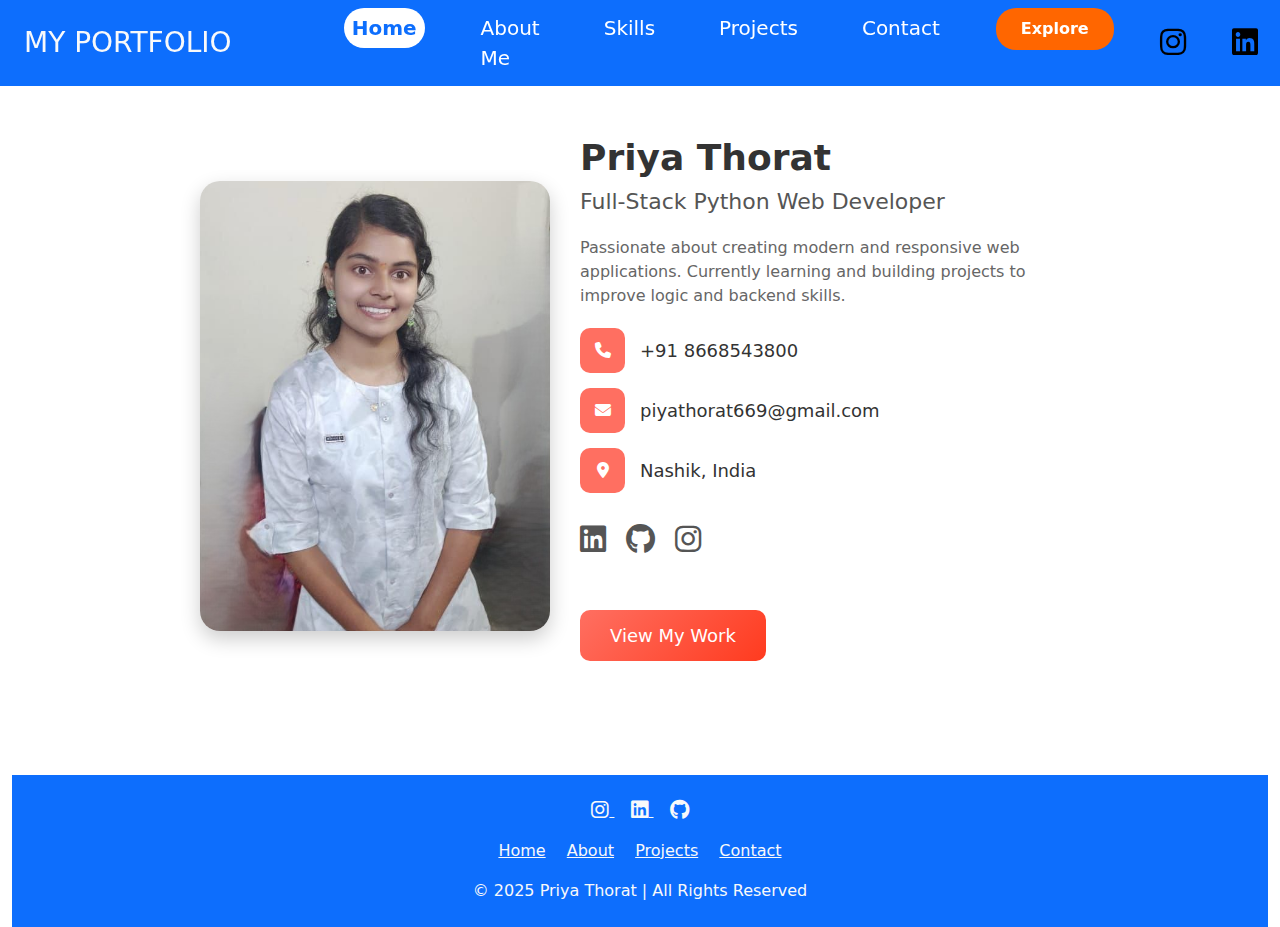
<file: index.html>
<!DOCTYPE html>
<html lang="en">
<head>
  <meta charset="UTF-8">
  <meta name="viewport" content="width=device-width, initial-scale=1.0">
  <title>Portfolio Navbar</title>

  <!-- Font Awesome -->
  <link rel="stylesheet" href="https://cdnjs.cloudflare.com/ajax/libs/font-awesome/6.5.1/css/all.min.css">

  <!-- Bootstrap 5 CSS -->
  <link href="https://cdn.jsdelivr.net/npm/bootstrap@5.3.3/dist/css/bootstrap.min.css" rel="stylesheet">

 <link rel="stylesheet" href="portfolio.css">
</head>
<body>
  <div class="container-fluid">
    <div class="row">
      <div class="col-12 sticky-top bg-primary">
        <nav class="navbar navbar-expand-lg bg-primary">
          <div class="container-fluid">
            <a class="navbar-brand fs-3 text-light" href="#">MY PORTFOLIO</a>
            <button class="navbar-toggler" type="button" data-bs-toggle="collapse" data-bs-target="#navbarSupportedContent" 
              aria-controls="navbarSupportedContent" aria-expanded="false" aria-label="Toggle navigation">
              <span class="navbar-toggler-icon"></span>
            </button>
            
            <div class="collapse navbar-collapse" id="navbarSupportedContent">
              <ul class="navbar-nav mb-2 mb-lg-0 ms-5">
                <li class="nav-item ms-5 fs-5">
                  <a class="nav-link active" href="index.html">Home</a> 
                </li>
                <li class="nav-item ms-5 fs-5">
                  <a class="nav-link" href="about.html">About Me</a>
                </li>
                <li class="nav-item ms-5 fs-5">
                  <a class="nav-link" href="skills.html">Skills</a>
                </li>
                <li class="nav-item ms-5 fs-5">
                  <a class="nav-link" href="projects.html">Projects</a>
                </li>
                <li class="nav-item ms-5 fs-5">
                  <a class="nav-link" href="contact.html">Contact</a>
                </li>
                <li class="ms-5">
                  <a href="#" class="btn btn-hire px-4" data-bs-toggle="modal" data-bs-target="#exploreModal">Explore</a>

                </li>
              </ul>

              <!-- Social icons -->
              <ul class="navbar-nav ms-auto">
               <div class="d-flex ms-auto align-items-center">
  <li class="nav-item ms-3" style="list-style:none;">
    <a href="https://www.instagram.com/piya_thorat669/"><i class="fa-brands fa-instagram"></i></a>
  </li>
  <li class="nav-item ms-3" style="list-style:none;">
    <a href="https://www.linkedin.com/in/priya-thorat-818b58284/"><i class="fa-brands fa-linkedin"></i></a>
  </li>
  <li class="nav-item ms-3" style="list-style:none;">
    <a href="https://github.com/piyathorat"><i class="fa-brands fa-github"></i></a>
  </li>
</div>

              </ul>
            </div>
          </div>
        </nav>
      </div>
    </div>

 <section class="hero container">
    <!-- Left: Profile Photo -->
    <div class="photo-container">
      <img src="static/portfoilio pic.jpg" alt="Piya Thorat">
    </div>

    <!-- Right: Info -->
    <div class="info">
      <h1>Priya Thorat</h1>
      <h3>Full-Stack Python Web Developer</h3>
      <p>Passionate about creating modern and responsive web applications. Currently learning and building projects to improve logic and backend skills.</p>

  
      <div class="info-item">
        <div class="icon-box"><i class="fa-solid fa-phone"></i></div>
        <span>+91 8668543800</span>
      </div>
      <div class="info-item">
        <div class="icon-box"><i class="fa-solid fa-envelope"></i></div>
        <span>piyathorat669@gmail.com</span>
      </div>
      <div class="info-item">
        <div class="icon-box"><i class="fa-solid fa-location-dot"></i></div>
        <span>Nashik, India</span>
      </div>

      <div class="social-icons mt-4">
        <a href="https://www.linkedin.com/in/priya-thorat-818b58284/"><i class="fa-brands fa-linkedin"></i></a>
        <a href="https://github.com/piyathorat"><i class="fa-brands fa-github"></i></a>
        <a href="https://www.instagram.com/piya_thorat669/"><i class="fa-brands fa-instagram"></i></a>
      </div>
      <a href="projects.html" class="btn btn-primary btn-lg mb-3 mt-5 ml-4">View My Work</a>
    </div>
  </section>
 <footer class="bg-primary text-light text-center py-4 mt-5">
  <div class="container">
    <!-- Social Media Links -->
    <div class="mb-3">
      <a href="https://www.instagram.com/piya_thorat669/" class="text-light me-3">
        <i class="fa-brands fa-instagram fa-lg"></i>
      </a>
      <a href="https://www.linkedin.com/in/priya-thorat-818b58284/" class="text-light me-3">
        <i class="fa-brands fa-linkedin fa-lg"></i>
      </a>
      <a href="https://github.com/piyathorat" class="text-light">
        <i class="fa-brands fa-github fa-lg"></i>
      </a>
    </div>

    <!-- Quick Links -->
    <div class="mb-3">
      <a href="index.html" class="text-light me-3">Home</a>
      <a href="about.html" class="text-light me-3">About</a>
      <a href="projects.html" class="text-light me-3">Projects</a>
      <a href="contact.html" class="text-light">Contact</a>
    </div>

    <!-- Copyright -->
    <p class="mb-0">© 2025 Priya Thorat | All Rights Reserved</p>
  </div>
</footer> 
  <!-- Bootstrap 5 JS -->
   
<div class="modal fade" id="exploreModal" tabindex="-1">
  <div class="modal-dialog modal-dialog-centered">
    <div class="modal-content p-4">
      <h5 class="modal-title">Explore More</h5>
      <div class="mt-3">
        <a href="https://www.linkedin.com/in/priya-thorat-818b58284/" class="btn btn-primary w-100 mb-2">Explore Mini Projects on Linkdin</a>
      </div>
    </div>
  </div>
</div>


  <script src="https://cdn.jsdelivr.net/npm/bootstrap@5.3.3/dist/js/bootstrap.bundle.min.js"></script>
</body>
</html>
</file>
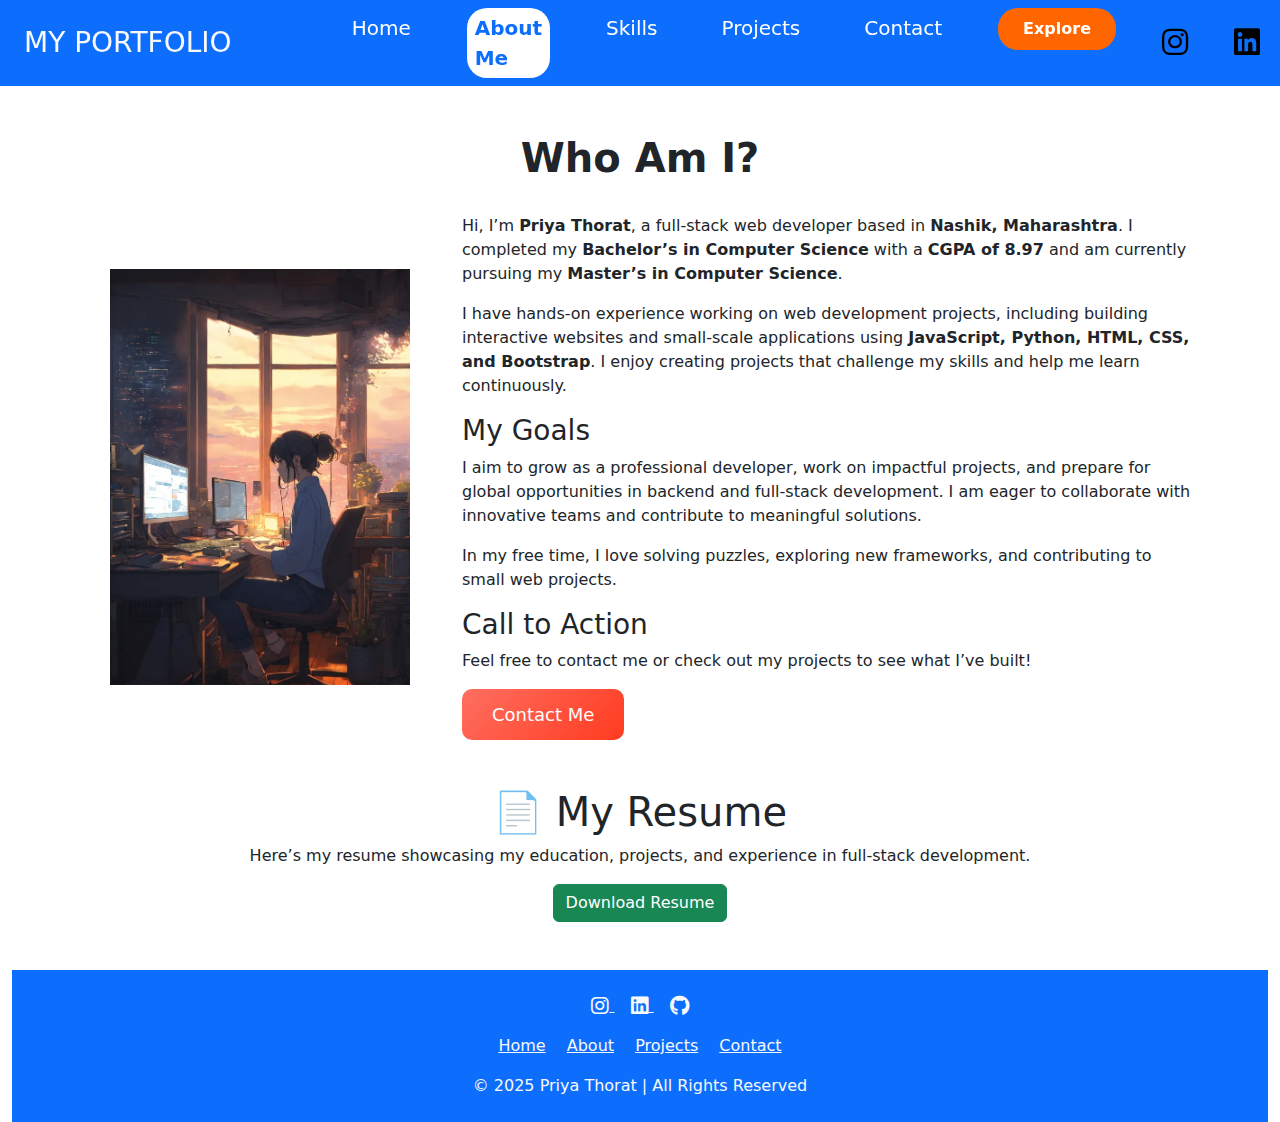
<file: about.html>
<!DOCTYPE html>
<html lang="en">
<head>
  <meta charset="UTF-8">
  <meta name="viewport" content="width=device-width, initial-scale=1.0">
  <title>Portfolio Navbar</title>

  <!-- Font Awesome -->
  <link rel="stylesheet" href="https://cdnjs.cloudflare.com/ajax/libs/font-awesome/6.5.1/css/all.min.css">

  <!-- Bootstrap 5 CSS -->
  <link href="https://cdn.jsdelivr.net/npm/bootstrap@5.3.3/dist/css/bootstrap.min.css" rel="stylesheet">

  <link rel="stylesheet" href="portfolio.css">
</head>
<body>
  <div class="container-fluid">
    <div class="row">
      <div class="col-12 bg-primary">
        <nav class="navbar navbar-expand-lg navbar-light bg-primary sticky-top">
          <div class="container-fluid">
            <a class="navbar-brand fs-3 text-light" href="#">MY PORTFOLIO</a>
            <button class="navbar-toggler" type="button" data-bs-toggle="collapse" data-bs-target="#navbarSupportedContent" 
              aria-controls="navbarSupportedContent" aria-expanded="false" aria-label="Toggle navigation">
              <span class="navbar-toggler-icon"></span>
            </button>
            
            <div class="collapse navbar-collapse" id="navbarSupportedContent">
              <ul class="navbar-nav mb-2 mb-lg-0 ms-5">
                <li class="nav-item ms-5 fs-5">
                  <a class="nav-link " href="index.html">Home</a> <!-- ✅ Active here -->
                </li>
                <li class="nav-item ms-5 fs-5">
                  <a class="nav-link active" href="about.html">About Me</a>
                </li>
                <li class="nav-item ms-5 fs-5">
                  <a class="nav-link" href="skills.html">Skills</a>
                </li>
                <li class="nav-item ms-5 fs-5">
                  <a class="nav-link" href="projects.html">Projects</a>
                </li>
                <li class="nav-item ms-5 fs-5">
                  <a class="nav-link" href="contact.html">Contact</a>
                </li>
                <li class="ms-5">
                <a href="#" class="btn btn-hire px-4" data-bs-toggle="modal" data-bs-target="#exploreModal">Explore</a>
              </ul>

              <!-- Social icons -->
              <ul class="navbar-nav ms-auto">
<div class="d-flex ms-auto align-items-center">
  <li class="nav-item ms-3" style="list-style:none;">
    <a href="https://www.instagram.com/piya_thorat669/"><i class="fa-brands fa-instagram"></i></a>
  </li>
  <li class="nav-item ms-3" style="list-style:none;">
    <a href="https://www.linkedin.com/in/priya-thorat-818b58284/"><i class="fa-brands fa-linkedin"></i></a>
  </li>
  <li class="nav-item ms-3" style="list-style:none;">
    <a href="https://github.com/piyathorat"><i class="fa-brands fa-github"></i></a>
  </li>
</div>

              </ul>
            </div>
          </div>
        </nav>
      </div>
    </div>

    <!-- about me section  -->
    <div class="container mt-5">

  <!-- Who Am I Section -->
  <div class="row">
    <div class="col-12 text-center">
      <h1><b>Who Am I?</b></h1>
    </div>
  </div>

  <div class="row align-items-center mt-4">
    <!-- Image -->
    <div class="col-md-4 text-center">
      <img src="static/anime.webp" alt="Profile Picture" width="300">
    </div>

    <!-- About Text -->
    <div class="col-md-8">
      <p>
        Hi, I’m <b>Priya Thorat</b>, a full-stack web developer based in <b>Nashik, Maharashtra</b>. 
        I completed my <b>Bachelor’s in Computer Science</b> with a <b>CGPA of 8.97</b> 
        and am currently pursuing my <b>Master’s in Computer Science</b>.
      </p>

      <p>
        I have hands-on experience working on web development projects, including building interactive 
        websites and small-scale applications using <b>JavaScript, Python, HTML, CSS, and Bootstrap</b>. 
        I enjoy creating projects that challenge my skills and help me learn continuously.
      </p>

      <h3>My Goals</h3>
      <p>
        I aim to grow as a professional developer, work on impactful projects, and prepare for global 
        opportunities in backend and full-stack development. I am eager to collaborate with innovative 
        teams and contribute to meaningful solutions.
      </p>

      <p>
        In my free time, I love solving puzzles, exploring new frameworks, and contributing to small web projects.
      </p>

      <h3>Call to Action</h3>
      <p>
        Feel free to contact me or check out my projects to see what I’ve built!
      </p>
      <a href="contact.html" class="btn btn-primary">Contact Me</a>
    </div>
  </div>

  <!-- Resume Section -->
  <div class="row mt-5">
    <div class="col-12 text-center">
      <h1>📄 My Resume</h1>
      <p>Here’s my resume showcasing my education, projects, and experience in full-stack development.</p>
      <a href="static/Priya Suresh THORAt (4).pdf" class="btn btn-success" download>Download Resume</a>
    </div>
  </div>

</div>

 <footer class="bg-primary text-light text-center py-4 mt-5">
  <div class="container">
    <!-- Social Media Links -->
    <div class="mb-3">
      <a href="https://www.instagram.com/piya_thorat669/" class="text-light me-3">
        <i class="fa-brands fa-instagram fa-lg"></i>
      </a>
      <a href="https://www.linkedin.com/in/priya-thorat-818b58284/" class="text-light me-3">
        <i class="fa-brands fa-linkedin fa-lg"></i>
      </a>
      <a href="https://github.com/piyathorat" class="text-light">
        <i class="fa-brands fa-github fa-lg"></i>
      </a>
    </div>

    <!-- Quick Links -->
    <div class="mb-3">
      <a href="index.html" class="text-light me-3">Home</a>
      <a href="about.html" class="text-light me-3">About</a>
      <a href="projects.html" class="text-light me-3">Projects</a>
      <a href="contact.html" class="text-light">Contact</a>
    </div>

    <!-- Copyright -->
    <p class="mb-0">© 2025 Priya Thorat | All Rights Reserved</p>
  </div>
</footer>








  <!-- Bootstrap 5 JS -->
   <div class="modal fade" id="exploreModal" tabindex="-1">
  <div class="modal-dialog modal-dialog-centered">
    <div class="modal-content p-4">
      <h5 class="modal-title">Explore More</h5>
      <div class="mt-3">
        <a href="https://www.linkedin.com/in/priya-thorat-818b58284/" class="btn btn-primary w-100 mb-2">Explore Mini Projects on Linkdin</a>
      </div>
    </div>
  </div>
</div>
  <script src="https://cdn.jsdelivr.net/npm/bootstrap@5.3.3/dist/js/bootstrap.bundle.min.js"></script>
</body>
</html>
</file>
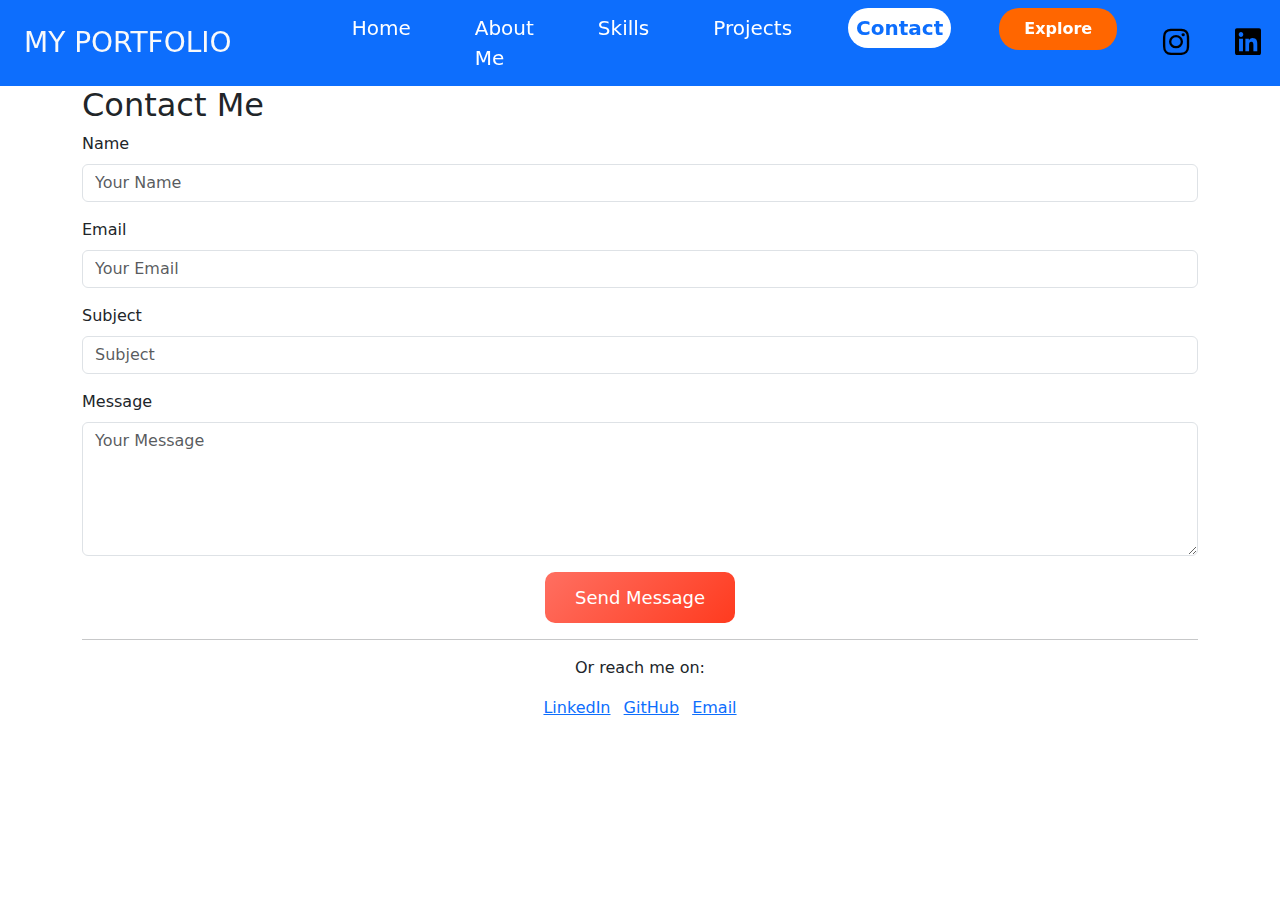
<file: contact.html>
<!DOCTYPE html>
<html lang="en">
<head>
  <meta charset="UTF-8">
  <meta name="viewport" content="width=device-width, initial-scale=1.0">
  <title>Portfolio Navbar</title>

  <!-- Font Awesome -->
  <link rel="stylesheet" href="https://cdnjs.cloudflare.com/ajax/libs/font-awesome/6.5.1/css/all.min.css">

  <!-- Bootstrap 5 CSS -->
  <link href="https://cdn.jsdelivr.net/npm/bootstrap@5.3.3/dist/css/bootstrap.min.css" rel="stylesheet">

 <link rel="stylesheet" href="portfolio.css">
</head>
<body>
  <div class="container-fluid">
    <div class="row">
      <div class="col-12 sticky-top bg-primary">
        <nav class="navbar navbar-expand-lg bg-primary">
          <div class="container-fluid">
            <a class="navbar-brand fs-3 text-light" href="#">MY PORTFOLIO</a>
            <button class="navbar-toggler" type="button" data-bs-toggle="collapse" data-bs-target="#navbarSupportedContent" 
              aria-controls="navbarSupportedContent" aria-expanded="false" aria-label="Toggle navigation">
              <span class="navbar-toggler-icon"></span>
            </button>
            
            <div class="collapse navbar-collapse" id="navbarSupportedContent">
              <ul class="navbar-nav mb-2 mb-lg-0 ms-5">
                <li class="nav-item ms-5 fs-5">
                  <a class="nav-link " href="index.html">Home</a> <!-- ✅ Active here -->
                </li>
                <li class="nav-item ms-5 fs-5">
                  <a class="nav-link" href="about.html">About Me</a>
                </li>
                <li class="nav-item ms-5 fs-5">
                  <a class="nav-link" href="skills.html">Skills</a>
                </li>
                <li class="nav-item ms-5 fs-5">
                  <a class="nav-link" href="projects.html">Projects</a>
                </li>
                <li class="nav-item ms-5 fs-5">
                  <a class="nav-link active" href="contact.html">Contact</a>
                </li>
                <li class="ms-5">
                   <a href="#" class="btn btn-hire px-4" data-bs-toggle="modal" data-bs-target="#exploreModal">Explore</a>
                </li>
              </ul>

              <!-- Social icons -->
              <ul class="navbar-nav ms-auto">
               <div class="d-flex ms-auto align-items-center">
  <li class="nav-item ms-3" style="list-style:none;">
    <a href="https://www.instagram.com/piya_thorat669/"><i class="fa-brands fa-instagram"></i></a>
  </li>
  <li class="nav-item ms-3" style="list-style:none;">
    <a href="https://www.linkedin.com/in/priya-thorat-818b58284/"><i class="fa-brands fa-linkedin"></i></a>
  </li>
  <li class="nav-item ms-3" style="list-style:none;">
    <a href="https://github.com/piyathorat"><i class="fa-brands fa-github"></i></a>
  </li>
</div>

              </ul>
            </div>
          </div>
        </nav>
      </div>
    </div>
     <div class="container">
    <h2>Contact Me</h2>
    <form action="https://formspree.io/f/YOUR_FORM_ID" method="POST">
      <div class="mb-3">
        <label for="name" class="form-label">Name</label>
        <input type="text" class="form-control" id="name" name="name" placeholder="Your Name" required>
      </div>
      <div class="mb-3">
        <label for="email" class="form-label">Email</label>
        <input type="email" class="form-control" id="email" name="_replyto" placeholder="Your Email" required>
      </div>
      <div class="mb-3">
        <label for="subject" class="form-label">Subject</label>
        <input type="text" class="form-control" id="subject" name="subject" placeholder="Subject" required>
      </div>
      <div class="mb-3">
        <label for="message" class="form-label">Message</label>
        <textarea class="form-control" id="message" name="message" rows="5" placeholder="Your Message" required></textarea>
      </div>
      <div class="text-center">
        <button type="submit" class="btn btn-primary btn-submit">Send Message</button>
      </div>
    </form>
    <hr>
    <div class="text-center mt-3">
      <p>Or reach me on:</p>
      <a href="https://www.linkedin.com/in/priya-thorat-818b58284/" target="_blank" class="me-2">LinkedIn</a>
      <a href="https://github.com/piyathorat" target="_blank" class="me-2">GitHub</a>
      <a href="piyathorat669.com">Email</a>
    </div>
  </div>
  </div>


  
  <!-- Bootstrap 5 JS -->
   <div class="modal fade" id="exploreModal" tabindex="-1">
  <div class="modal-dialog modal-dialog-centered">
    <div class="modal-content p-4">
      <h5 class="modal-title">Explore More</h5>
      <div class="mt-3">
        <a href="https://www.linkedin.com/in/priya-thorat-818b58284/" class="btn btn-primary w-100 mb-2">Explore Mini Projects on Linkdin</a>
      </div>
    </div>
  </div>
</div>
  <script src="https://cdn.jsdelivr.net/npm/bootstrap@5.3.3/dist/js/bootstrap.bundle.min.js"></script>
</body>
</html>
</file>
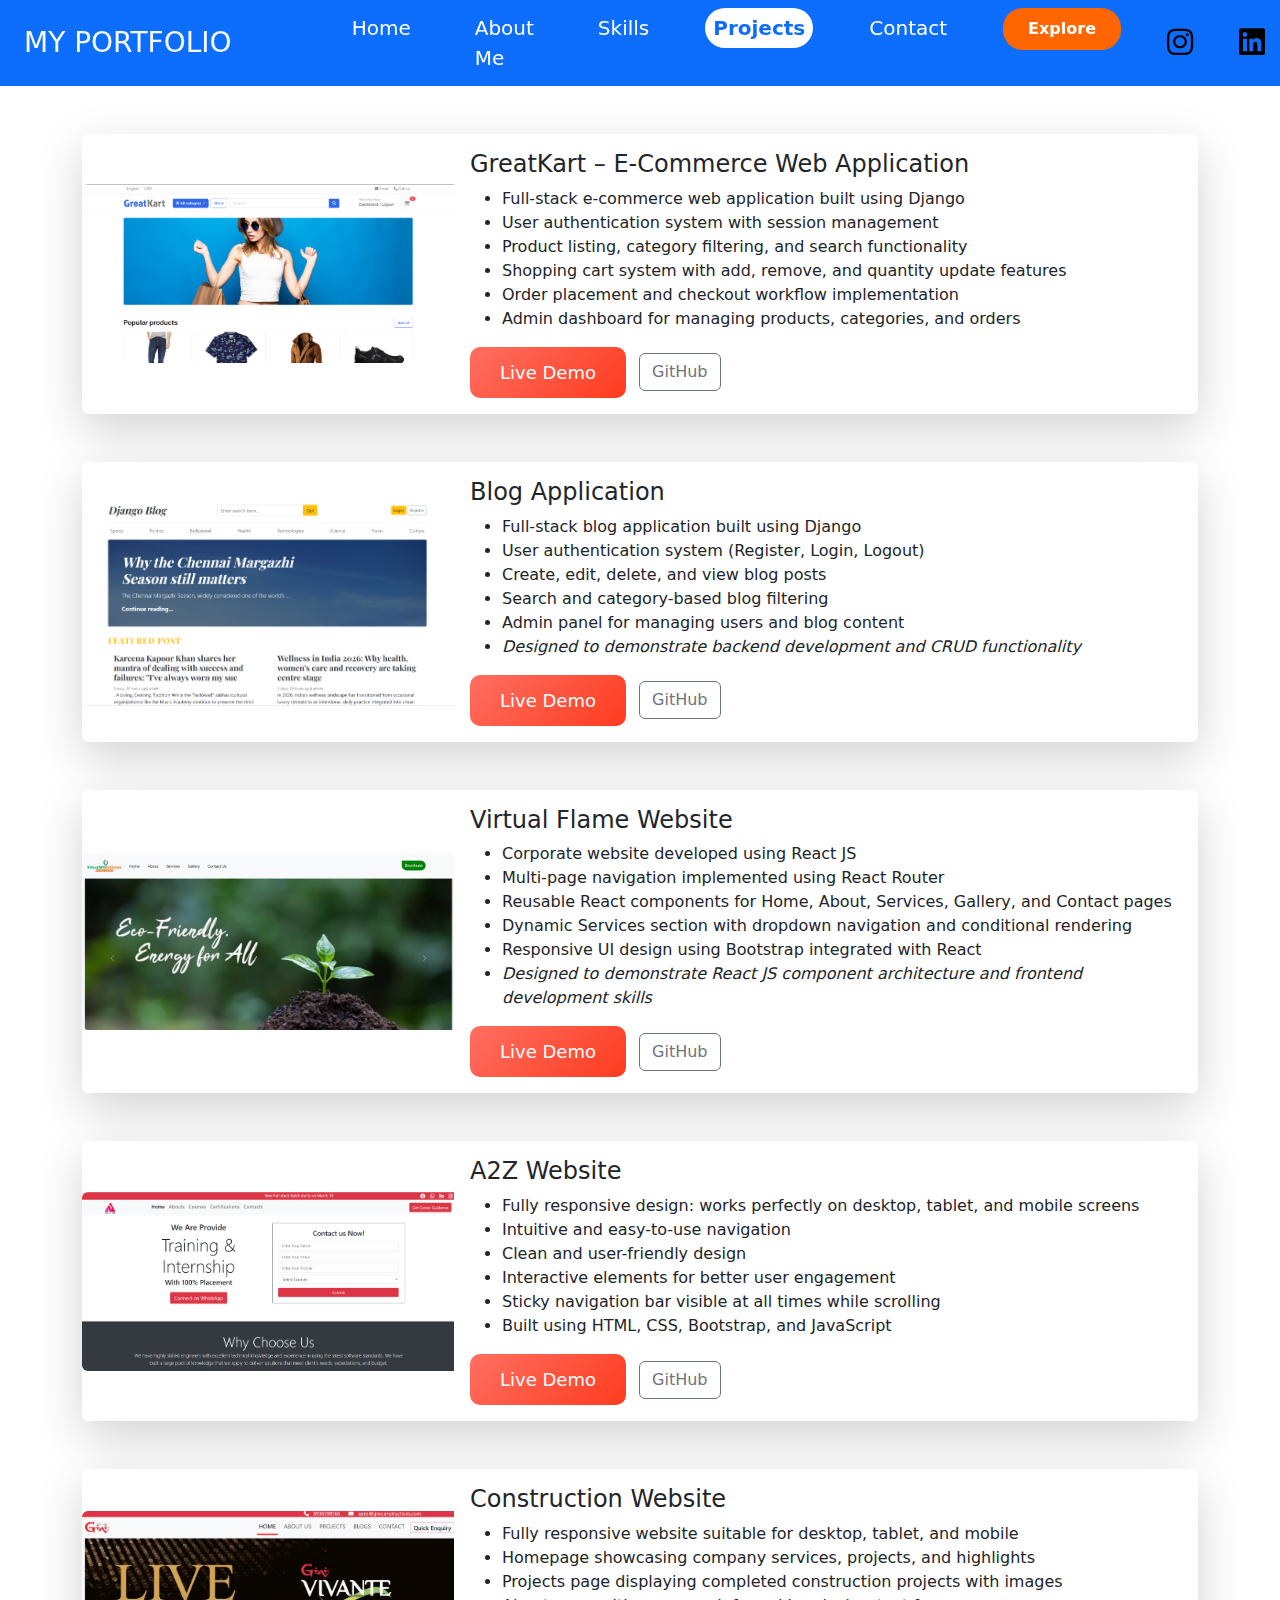
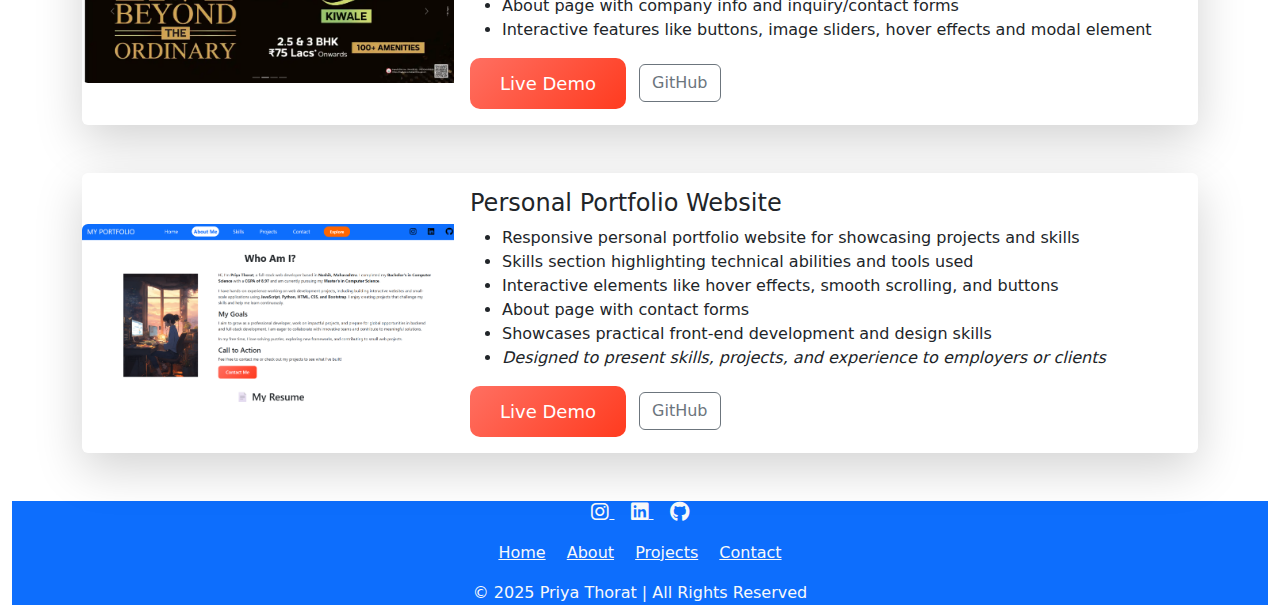
<file: projects.html>
<!DOCTYPE html>
<html lang="en">
<head>
  <meta charset="UTF-8">
  <meta name="viewport" content="width=device-width, initial-scale=1.0">
  <title>Portfolio Navbar</title>

  <!-- Font Awesome -->
  <link rel="stylesheet" href="https://cdnjs.cloudflare.com/ajax/libs/font-awesome/6.5.1/css/all.min.css">

  <!-- Bootstrap 5 CSS -->
  <link href="https://cdn.jsdelivr.net/npm/bootstrap@5.3.3/dist/css/bootstrap.min.css" rel="stylesheet">

  <link rel="stylesheet" href="portfolio.css">
</head>
<body>
  <div class="container-fluid">
    <div class="row">
      <div class="col-12 sticky-top bg-primary">
        <nav class="navbar navbar-expand-lg bg-primary">
          <div class="container-fluid">
            <a class="navbar-brand fs-3 text-light" href="#">MY PORTFOLIO</a>
            <button class="navbar-toggler" type="button" data-bs-toggle="collapse" data-bs-target="#navbarSupportedContent" 
              aria-controls="navbarSupportedContent" aria-expanded="false" aria-label="Toggle navigation">
              <span class="navbar-toggler-icon"></span>
            </button>
            
            <div class="collapse navbar-collapse" id="navbarSupportedContent">
              <ul class="navbar-nav mb-2 mb-lg-0 ms-5">
                <li class="nav-item ms-5 fs-5">
                  <a class="nav-link " href="index.html">Home</a> 
                </li>
                <li class="nav-item ms-5 fs-5">
                  <a class="nav-link" href="about.html">About Me</a>
                </li>
                <li class="nav-item ms-5 fs-5">
                  <a class="nav-link" href="skills.html">Skills</a>
                </li>
                <li class="nav-item ms-5 fs-5">
                  <a class="nav-link active" href="projects.html">Projects</a>
                </li>
                <li class="nav-item ms-5 fs-5">
                  <a class="nav-link" href="contact.html">Contact</a>
                </li>
                <li class="ms-5">
                   <a href="#" class="btn btn-hire px-4" data-bs-toggle="modal" data-bs-target="#exploreModal">Explore</a>
                </li>
              </ul>

              <!-- Social icons -->
               
              <ul class="navbar-nav ms-auto">
       <div class="d-flex ms-auto align-items-center">
  <li class="nav-item ms-3" style="list-style:none;">
    <a href="https://www.instagram.com/piya_thorat669/"><i class="fa-brands fa-instagram"></i></a>
  </li>
  <li class="nav-item ms-3" style="list-style:none;">
    <a href="https://www.linkedin.com/in/priya-thorat-818b58284/"><i class="fa-brands fa-linkedin"></i></a>
  </li>
  <li class="nav-item ms-3" style="list-style:none;">
    <a href="https://github.com/piyathorat"><i class="fa-brands fa-github"></i></a>
  </li>
</div>
              </ul>

            </div>
          </div>
        </nav>
      </div>
    </div>
    <!-- a2z -->
<div class="container my-5">

<!-- GreatKart  -->
 <div class="card mb-5 shadow-lg border-0">
  <div class="row g-0">
    <div class="col-md-4 d-flex align-items-center">
      <img src="static/Screenshot 2026-02-12 132833.png" class="img-fluid rounded-start" alt="Blog Application">
    </div>
    <div class="col-md-8">
      <div class="card-body">
        <h4 class="card-title">GreatKart – E-Commerce Web Application</h4>
        <ul class="card-text fs-6">
          <li>Full-stack e-commerce web application built using Django</li>
          <li>User authentication system with session management</li>
          <li>Product listing, category filtering, and search functionality</li>
          <li>Shopping cart system with add, remove, and quantity update features</li>
          <li>Order placement and checkout workflow implementation</li>
          <li>Admin dashboard for managing products, categories, and orders</li>
        </ul>
        <a href="https://greatkart-django-1-0v70.onrender.com" target="_blank" class="btn btn-primary me-2">Live Demo</a>
        <a href="https://github.com/piyathorat/greatkart-django" target="_blank" class="btn btn-outline-secondary">GitHub</a>
      </div>
    </div>
  </div>
</div>

    <!-- Blog  Website -->
<div class="card mb-5 shadow-lg border-0">
  <div class="row g-0">
    <div class="col-md-4 d-flex align-items-center">
      <img src="static/Screenshot 2026-01-11 131229.png" class="img-fluid rounded-start" alt="Blog Application">
    </div>
    <div class="col-md-8">
      <div class="card-body">
        <h4 class="card-title">Blog Application</h4>
        <ul class="card-text fs-6">
          <li>Full-stack blog application built using Django</li>
          <li>User authentication system (Register, Login, Logout)</li>
          <li>Create, edit, delete, and view blog posts</li>
          <li>Search and category-based blog filtering</li>
          <li>Admin panel for managing users and blog content</li>
          <li><i>Designed to demonstrate backend development and CRUD functionality</i></li>
        </ul>
        <a href="https://piyathorat669.pythonanywhere.com/" target="_blank" class="btn btn-primary me-2">Live Demo</a>
        <a href="https://github.com/piyathorat/django-blog" target="_blank" class="btn btn-outline-secondary">GitHub</a>
      </div>
    </div>
  </div>
</div>


  <!-- Virtual Flame  Website -->
<div class="card mb-5 shadow-lg border-0">
  <div class="row g-0">
    <div class="col-md-4 d-flex align-items-center">
      <img src="static/Screenshot 2026-01-14 135856.png" class="img-fluid rounded-start" alt="Blog Application">
    </div>
    <div class="col-md-8">
      <div class="card-body">
        <h4 class="card-title">Virtual Flame  Website </h4>
        <ul class="card-text fs-6">
          <li>Corporate website developed using React JS</li>
<li>Multi-page navigation implemented using React Router</li>
<li>Reusable React components for Home, About, Services, Gallery, and Contact pages</li>
<li>Dynamic Services section with dropdown navigation and conditional rendering</li>
<li>Responsive UI design using Bootstrap integrated with React</li>
<li><i>Designed to demonstrate React JS component architecture and frontend development skills</i></li>

        </ul>
        <a href="https://virtual-white-flame-website.vercel.app/" target="_blank" class="btn btn-primary me-2">Live Demo</a>
        <a href="https://github.com/piyathorat/virtual-white-flame-website" target="_blank" class="btn btn-outline-secondary">GitHub</a>
      </div>
    </div>
  </div>
</div>

  <!-- A2Z Website -->
  <div class="card mb-5 shadow-lg border-0">
    <div class="row g-0">
      <!-- Image -->
      <div class="col-md-4 d-flex align-items-center">
        <img src="static/Screenshot 2025-08-23 220006.png" class="img-fluid rounded-start" alt="A2Z Website">
      </div>
      <!-- Content -->
      <div class="col-md-8">
        <div class="card-body">
          <h4 class="card-title">A2Z Website</h4>
          <ul class="card-text fs-6">
            <li>Fully responsive design: works perfectly on desktop, tablet, and mobile screens</li>
            <li>Intuitive and easy-to-use navigation</li>
            <li>Clean and user-friendly design</li>
            <li>Interactive elements for better user engagement</li>
            <li>Sticky navigation bar visible at all times while scrolling</li>
            <li>Built using HTML, CSS, Bootstrap, and JavaScript</li>
          </ul>
          <a href="https://a2-z-web.vercel.app/" target="_blank" class="btn btn-primary me-2">Live Demo</a>
          <a href="https://github.com/piyathorat/A2Z-web" target="_blank" class="btn btn-outline-secondary">GitHub</a>
        </div>
      </div>
    </div>
  </div>

  <!-- Construction Website -->
  <div class="card mb-5 shadow-lg border-0">
    <div class="row g-0">
      <div class="col-md-4 d-flex align-items-center">
        <img src="static/cons.png" class="img-fluid rounded-start" alt="Construction Website">
      </div>
      <div class="col-md-8">
        <div class="card-body">
          <h4 class="card-title">Construction Website</h4>
          <ul class="card-text fs-6">
            <li>Fully responsive website suitable for desktop, tablet, and mobile</li>
            <li>Homepage showcasing company services, projects, and highlights</li>
            <li>Projects page displaying completed construction projects with images</li>
            <li>About page with company info and inquiry/contact forms</li>
            <li>Interactive features like buttons, image sliders, hover effects and modal element</li>
          </ul>
          <a href="https://construction-web-puce.vercel.app/" target="_blank" class="btn btn-primary me-2">Live Demo</a>
          <a href="https://github.com/piyathorat/Construction-web" target="_blank" class="btn btn-outline-secondary">GitHub</a>
        </div>
      </div>
    </div>
  </div>

  <!-- Portfolio Website -->
  <div class="card mb-5 shadow-lg border-0">
    <div class="row g-0">
      <div class="col-md-4 d-flex align-items-center">
        <img src="static/port.png" class="img-fluid rounded-start" alt="Portfolio Website">
      </div>
      <div class="col-md-8">
        <div class="card-body">
          <h4 class="card-title">Personal Portfolio Website</h4>
          <ul class="card-text fs-6">
            <li>Responsive personal portfolio website for showcasing projects and skills</li>
            <li>Skills section highlighting technical abilities and tools used</li>
            <li>Interactive elements like hover effects, smooth scrolling, and buttons</li>
            <li>About page with contact forms</li>
            <li>Showcases practical front-end development and design skills</li>
            <li><i>Designed to present skills, projects, and experience to employers or clients</i></li>
          </ul>
          <a href="https://portfolio-website-delta-ecru-53.vercel.app/" target="_blank" class="btn btn-primary me-2">Live Demo</a>
          <a href="https://github.com/piyathorat/Portfolio-website" target="_blank" class="btn btn-outline-secondary">GitHub</a>
        </div>
      </div>
    </div>
  </div>



  
</div>

<footer class="bg-primary text-light text-center p  y-4 mt-5">
  <div class="container">
    <!-- Social Media Links -->
    <div class="mb-3">
      <a href="https://www.instagram.com/piya_thorat669/" class="text-light me-3">
        <i class="fa-brands fa-instagram fa-lg"></i>
      </a>
      <a href="https://www.linkedin.com/in/priya-thorat-818b58284/" class="text-light me-3">
        <i class="fa-brands fa-linkedin fa-lg"></i>
      </a>
      <a href="https://github.com/piyathorat" class="text-light">
        <i class="fa-brands fa-github fa-lg"></i>
      </a>
    </div>

    <!-- Quick Links -->
    <div class="mb-3">
      <a href="index.html" class="text-light me-3">Home</a>
      <a href="about.html" class="text-light me-3">About</a>
      <a href="projects.html" class="text-light me-3">Projects</a>
      <a href="contact.html" class="text-light">Contact</a>
    </div>

    <!-- Copyright -->
    <p class="mb-0">© 2025 Priya Thorat | All Rights Reserved</p>
  </div>
</footer>

  <!-- Bootstrap 5 JS -->
   <div class="modal fade" id="exploreModal" tabindex="-1">
  <div class="modal-dialog modal-dialog-centered">
    <div class="modal-content p-4">
      <h5 class="modal-title">Explore More</h5>
      <div class="mt-3">
        <a href="https://www.linkedin.com/in/priya-thorat-818b58284/" class="btn btn-primary w-100 mb-2">Explore Mini Projects on Linkdin</a>
      </div>
    </div>
  </div>
</div>
  <script src="https://cdn.jsdelivr.net/npm/bootstrap@5.3.3/dist/js/bootstrap.bundle.min.js"></script>
</body>
</html>
</file>
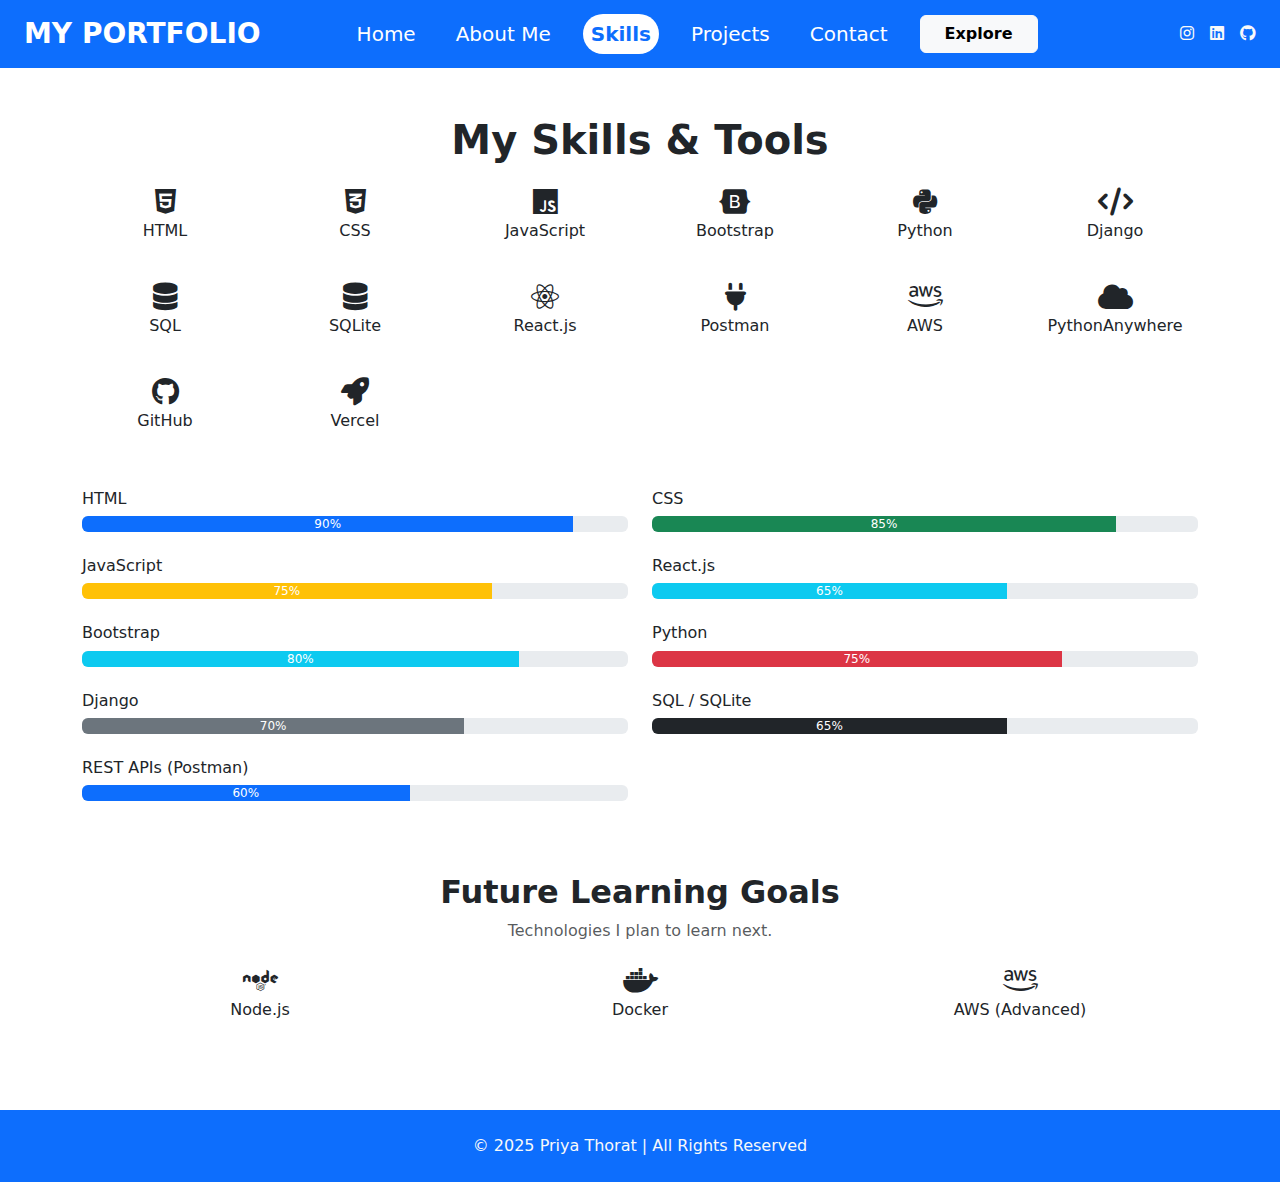
<file: skills.html>
<!DOCTYPE html>
<html lang="en">
<head>
  <meta charset="UTF-8">
  <meta name="viewport" content="width=device-width, initial-scale=1.0">
  <title>Skills | Portfolio</title>

  <!-- Font Awesome -->
  <link rel="stylesheet" href="https://cdnjs.cloudflare.com/ajax/libs/font-awesome/6.5.1/css/all.min.css">

  <!-- Bootstrap 5 CSS -->
  <link href="https://cdn.jsdelivr.net/npm/bootstrap@5.3.3/dist/css/bootstrap.min.css" rel="stylesheet">

  <!-- Custom CSS -->
  <link rel="stylesheet" href="portfolio.css">
</head>
<body>

<!-- ================= NAVBAR ================= -->
<header class="container-fluid sticky-top bg-primary">
  <nav class="navbar navbar-expand-lg navbar-dark bg-primary">
    <div class="container-fluid">

      <a class="navbar-brand fs-3 fw-bold" href="#">MY PORTFOLIO</a>

      <button class="navbar-toggler" type="button" data-bs-toggle="collapse"
              data-bs-target="#navbarSupportedContent" aria-controls="navbarSupportedContent"
              aria-expanded="false" aria-label="Toggle navigation">
        <span class="navbar-toggler-icon"></span>
      </button>

      <div class="collapse navbar-collapse" id="navbarSupportedContent">
        <ul class="navbar-nav ms-5 mb-2 mb-lg-0 align-items-lg-center">
          <li class="nav-item ms-4 fs-5"><a class="nav-link" href="index.html">Home</a></li>
          <li class="nav-item ms-4 fs-5"><a class="nav-link" href="about.html">About Me</a></li>
          <li class="nav-item ms-4 fs-5"><a class="nav-link active fw-semibold" href="skills.html">Skills</a></li>
          <li class="nav-item ms-4 fs-5"><a class="nav-link" href="projects.html">Projects</a></li>
          <li class="nav-item ms-4 fs-5"><a class="nav-link" href="contact.html">Contact</a></li>

          <li class="nav-item ms-4">
            <button class="btn btn-light px-4 fw-semibold" data-bs-toggle="modal"
                    data-bs-target="#exploreModal">
              Explore
            </button>
          </li>
        </ul>

        <!-- Social Links -->
        <div class="d-flex ms-auto gap-3">
          <a href="https://www.instagram.com/piya_thorat669/" class="text-light" aria-label="Instagram">
            <i class="fa-brands fa-instagram"></i>
          </a>
          <a href="https://www.linkedin.com/in/priya-thorat-818b58284/" class="text-light" aria-label="LinkedIn">
            <i class="fa-brands fa-linkedin"></i>
          </a>
          <a href="https://github.com/piyathorat" class="text-light" aria-label="GitHub">
            <i class="fa-brands fa-github"></i>
          </a>
        </div>
      </div>
    </div>
  </nav>
</header>

<!-- ================= SKILLS ================= -->
<main class="container mt-5">
  <h1 class="text-center mb-4 fw-bold">My Skills & Tools</h1>

  <!-- Skill Icons -->
  <section class="row text-center mb-4 g-4">
    <div class="col-md-2 col-4"><i class="fa-brands fa-html5 fs-3"></i><p>HTML</p></div>
    <div class="col-md-2 col-4"><i class="fa-brands fa-css3-alt fs-3"></i><p>CSS</p></div>
    <div class="col-md-2 col-4"><i class="fa-brands fa-js fs-3"></i><p>JavaScript</p></div>
    <div class="col-md-2 col-4"><i class="fa-brands fa-bootstrap fs-3"></i><p>Bootstrap</p></div>
    <div class="col-md-2 col-4"><i class="fa-brands fa-python fs-3"></i><p>Python</p></div>
    <div class="col-md-2 col-4"><i class="fa-solid fa-code fs-3"></i><p>Django</p></div>

    <div class="col-md-2 col-4"><i class="fa-solid fa-database fs-3"></i><p>SQL</p></div>
    <div class="col-md-2 col-4"><i class="fa-solid fa-database fs-3"></i><p>SQLite</p></div>
    <div class="col-md-2 col-4"><i class="fa-brands fa-react fs-3"></i><p>React.js</p></div>
    <div class="col-md-2 col-4"><i class="fa-solid fa-plug fs-3"></i><p>Postman</p></div>
    <div class="col-md-2 col-4"><i class="fa-brands fa-aws fs-3"></i><p>AWS</p></div>
    <div class="col-md-2 col-4"><i class="fa-solid fa-cloud fs-3"></i><p>PythonAnywhere</p></div>
    <div class="col-md-2 col-4"><i class="fa-brands fa-github fs-3"></i><p>GitHub</p></div>
   <div class="col-md-2 col-4 mb-3"><i class="fa-solid fa-rocket fs-3"></i><p>Vercel</p></div>


  </section>

  <!-- Skill Levels -->
  <section class="row mt-3">
    <div class="col-md-6 mb-4"><h6>HTML</h6><div class="progress"><div class="progress-bar bg-primary" style="width:90%">90%</div></div></div>
    <div class="col-md-6 mb-4"><h6>CSS</h6><div class="progress"><div class="progress-bar bg-success" style="width:85%">85%</div></div></div>
    <div class="col-md-6 mb-4"><h6>JavaScript</h6><div class="progress"><div class="progress-bar bg-warning" style="width:75%">75%</div></div></div>
    <div class="col-md-6 mb-4"><h6>React.js</h6><div class="progress"><div class="progress-bar bg-info" style="width:65%">65%</div></div></div>
    <div class="col-md-6 mb-4"><h6>Bootstrap</h6><div class="progress"><div class="progress-bar bg-info" style="width:80%">80%</div></div></div>
    <div class="col-md-6 mb-4"><h6>Python</h6><div class="progress"><div class="progress-bar bg-danger" style="width:75%">75%</div></div></div>
    <div class="col-md-6 mb-4"><h6>Django</h6><div class="progress"><div class="progress-bar bg-secondary" style="width:70%">70%</div></div></div>
    <div class="col-md-6 mb-4"><h6>SQL / SQLite</h6><div class="progress"><div class="progress-bar bg-dark" style="width:65%">65%</div></div></div>
    <div class="col-md-6 mb-4"><h6>REST APIs (Postman)</h6><div class="progress"><div class="progress-bar bg-primary" style="width:60%">60%</div></div></div>
  </section>
</main>

<!-- ================= FUTURE GOALS ================= -->
<section class="container mt-5">
  <h2 class="text-center fw-bold mb-2">Future Learning Goals</h2>
  <p class="text-center text-muted">Technologies I plan to learn next.</p>

  <div class="row text-center mt-4">
    <div class="col-md-4 col-6 mb-4"><i class="fa-brands fa-node fs-3"></i><p>Node.js</p></div>
    <div class="col-md-4 col-6 mb-4"><i class="fa-brands fa-docker fs-3"></i><p>Docker</p></div>
    <div class="col-md-4 col-6 mb-4"><i class="fa-brands fa-aws fs-3"></i><p>AWS (Advanced)</p></div>
  </div>
</section>

<!-- ================= FOOTER ================= -->
<footer class="bg-primary text-light text-center py-4 mt-5">
  <p class="mb-0">© 2025 Priya Thorat | All Rights Reserved</p>
</footer>

<!-- ================= MODAL ================= -->
<div class="modal fade" id="exploreModal" tabindex="-1" aria-hidden="true">
  <div class="modal-dialog modal-dialog-centered">
    <div class="modal-content p-4">
      <h5 class="fw-semibold">Explore More</h5>
      <a href="https://www.linkedin.com/in/priya-thorat-818b58284/"
         class="btn btn-primary w-100 mt-3">
        Explore Mini Projects on LinkedIn
      </a>
    </div>
  </div>
</div>

<script src="https://cdn.jsdelivr.net/npm/bootstrap@5.3.3/dist/js/bootstrap.bundle.min.js"></script>
</body>
</html>
</file>
<file: portfolio.css>
.btn-hire {
      background-color: #ff6600;
      color: white;
      padding: 8px 16px;
      border-radius: 20px;
      text-decoration: none;
      font-weight: bold;
    }

    .btn-hire:hover {
      background-color: #e65c00;
    }
.navbar{
  position: sticky;
  top: 0%;
  z-index: 99999;
}
    .navbar-nav li i {
      font-size: 30px; 
      color: black;      
      transition: 0.3s;
      margin-left: 30px;
    }
  /* Navbar links */
    .navbar-nav .nav-link {
      color: white !important;
      transition: 0.3s;
      border-radius: 20px;
      padding: 5px 15px;
    }
    .navbar-nav .nav-link:hover {
      background-color: rgba(255,255,255,0.2);
    }
    .navbar-nav .nav-link.active {
      background-color: white !important;
      color: #0d6efd !important;
      font-weight: bold;
    }
    .navbar-nav li i:hover {
      color: yellow; 
    }
    .abut{
      font-family: Verdana, Geneva, Tahoma, sans-serif;
      color: black;
      margin-top: 30px;
      font-size: 80px;
      animation-name: ani;
    }
    #img1{
      height: 600px;
      width: 100%;
    }
.para{
  font-size: 20px;
}

/* Photo Container */
.hero {
      padding: 50px 15px;
      display: flex;
      align-items: center;
      justify-content: center;
      gap: 30px;
    }


    .photo-container {
      position: relative;
      width: 350px;
      height: 450px;
      overflow: hidden;
      border-radius: 20px;
      box-shadow: 0 8px 20px rgba(0,0,0,0.2);
    }

    .photo-container img {
      width: 100%;
      height: 100%;
      object-fit: cover;
      position: absolute;
      top: 0;
      left: 0;

    }
    /* Info Section */
    .info {
      max-width: 500px;
    }

    .info h1 {
      font-size: 36px;
      font-weight: 700;
      margin-bottom: 10px;
      color: #333;
    }

    .info h3 {
      font-size: 22px;
      font-weight: 500;
      margin-bottom: 20px;
      color: #555;
    }

    .info p {
      font-size: 16px;
      color: #666;
      margin-bottom: 20px;
    }

    /* Contact Info */
    .info-item {
      display: flex;
      align-items: center;
      margin-bottom: 15px;
    }

    .icon-box {
      width: 45px;
      height: 45px;
      background: #ff6f61;
      color: white;
      display: flex;
      align-items: center;
      justify-content: center;
      border-radius: 10px;
      margin-right: 15px;
      transition: 0.3s;
    }

    .icon-box:hover {
      background: #ff3b1f;
      transform: scale(1.1);
    }

    .info-item span {
      font-size: 18px;
      font-weight: 500;
      color: #333;
    }

    /* Social Icons */
    .social-icons a {
      color: #555;
      text-decoration: none;
      font-size: 30px;
      margin-right: 15px;
      transition: 0.3s;
    }

    .social-icons a:hover {
      color: #ff6f61;
      transform: scale(1.2);
    }

    @media (max-width: 768px) {
      .hero {
        flex-direction: column;
      }
      .photo-container {
        width: 80%;
        height: 400px;
      }
      .info {
        max-width: 90%;
        text-align: center;
      }
      .info-item {
        justify-content: center;
      }
      .social-icons {
        justify-content: center;
      }
    }

    .btn-primary {
  background: linear-gradient(135deg, #ff6f61, #ff3b1f);
  border: none;
  border-radius: 10px;
  padding: 12px 30px;
  font-size: 18px;
  font-weight: 500;
  transition: 0.3s;
}

.btn-primary:hover {
  background: linear-gradient(135deg, #ff3b1f, #ff6f61);
  transform: scale(1.05);
  box-shadow: 0 6px 15px rgba(0,0,0,0.2);
}

.card {
    transition: all 0.3s ease;
}

.card:hover {
    transform: scale(1.03);
    box-shadow: 0 8px 20px rgba(4,9,1,0.2);
    background-color: white;
}
</file>
